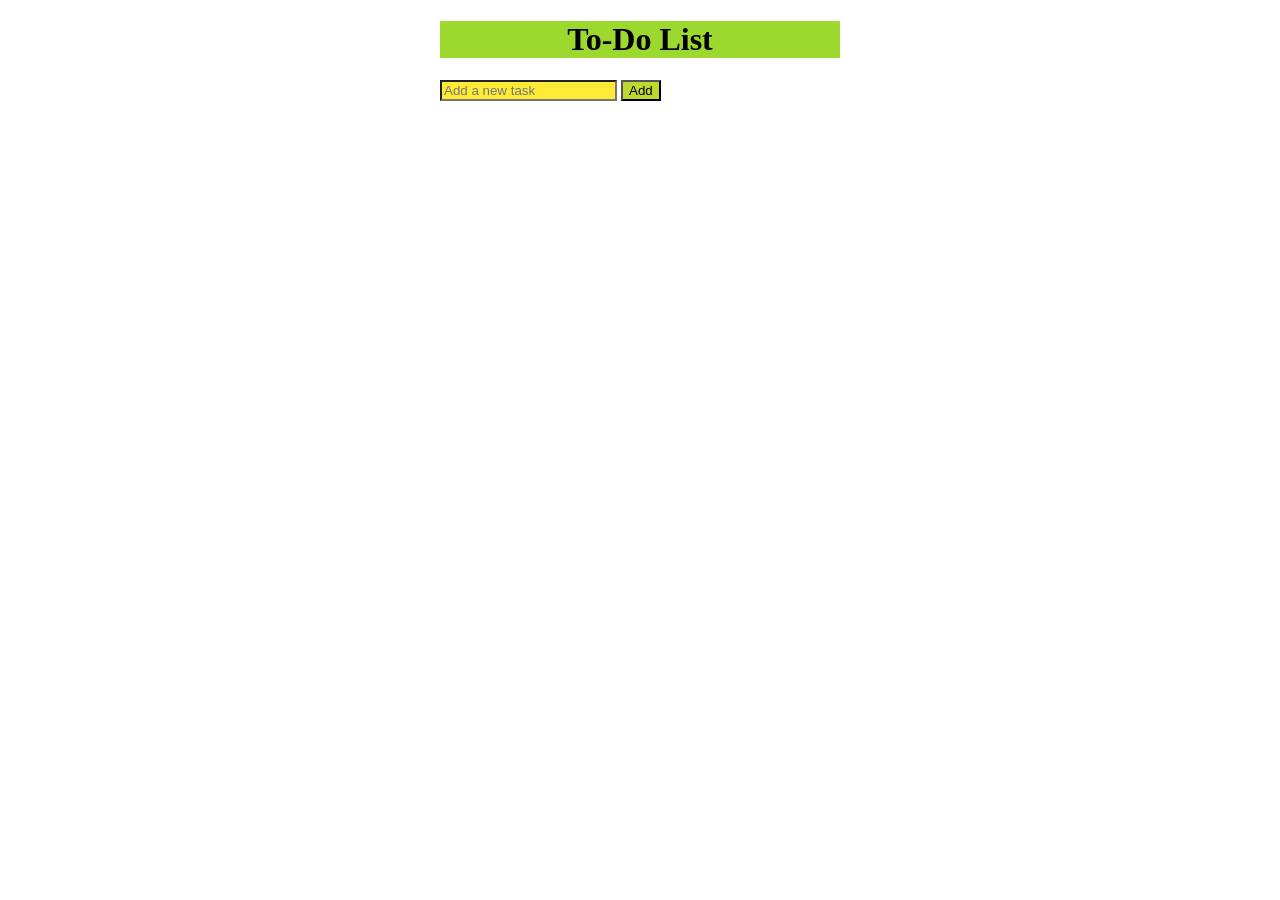
<file: index.html>
<!DOCTYPE html>
<html lang="en">
<head>
    <meta charset="UTF-8">
    <meta name="viewport" content="width=device-width, initial-scale=1.0">
    <title>To-Do List App</title>
    <style>
        body {
            font-family: cursive;
            background-image: url("https://static.vecteezy.com/system/resources/previews/006/980/007/original/light-purple-low-poly-cover-vector.jpg")
        }
        #app {
            max-width: 400px;
            margin: 0 auto;
        }

        h1{
            background-color: #9dd82f;
            text-align: center;
        }

        ul {
            list-style-type: none;
            padding: 0;
        }

        li {
            display: flex;
            justify-content: space-between;
            align-items: center;
            padding: 10px;
            border: 1px solid #cccccc;
            margin: 5px 0;

            margin: 5px 0;
        }

        .delete-button {
            background-color: #ff4136;
            color: white;
            border: none;
            padding: 5px 10px;
            cursor: pointer;
        }

        .delete-button:hover {
            background-color: #84d82f;
        }
        input{
            background-color: #ffeb36;
        }

        button{
            background-color: #bfd82f;
        }
    </style>
</head>


       
<body>
    <div id="app">
        <h1>To-Do List</h1>
        <input type="text" id="taskInput" placeholder="Add a new task">
        <button onclick="addTask()">Add</button>
        <ul id="taskList"></ul>
    </div>

    <script>
        const taskInput = document.getElementById('taskInput');
        const taskList = document.getElementById('taskList');

        // Function to add a new task
        function addTask() {
            const taskText = taskInput.value.trim();

            if (taskText !== '') {
                const listItem = document.createElement('li');
                listItem.innerHTML = `
                    ${taskText}
                    <button class="delete-button" onclick="removeTask(this)">Delete</button>
                `;
                taskList.appendChild(listItem);
                taskInput.value = '';
            }
        }

        // Function to remove a task
        function removeTask(button) {
            const listItem = button.parentElement;
            taskList.removeChild(listItem);
        }

        // Event listener for Enter key press in the input field
        taskInput.addEventListener('keyup', function (event) {
            if (event.key === 'Enter') {
                addTask();
            }
        });
    </script>
</body>
</html>
</file>
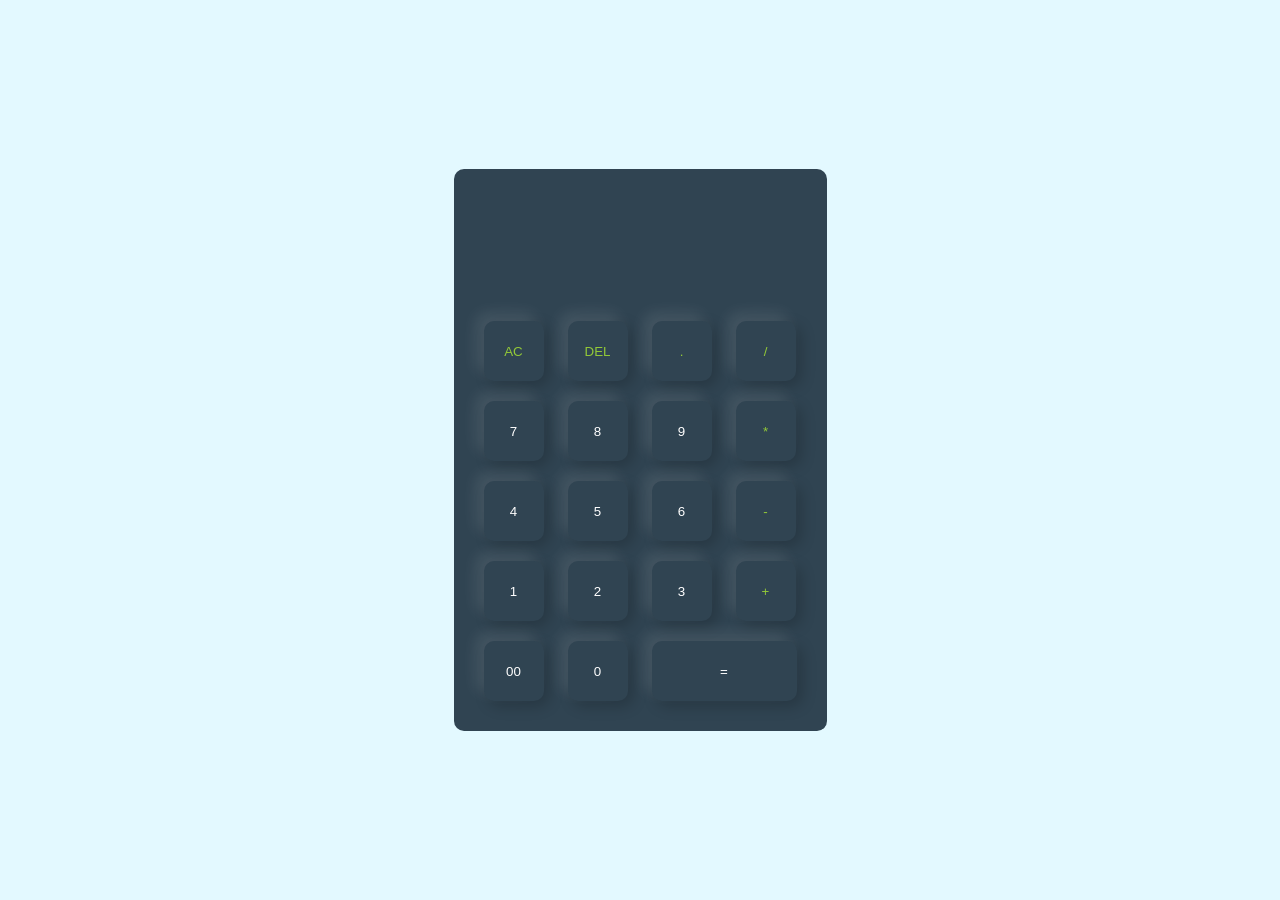
<file: calculator/index.html>
<!DOCTYPE html>
<html lang="en">
<head>
    <meta charset="UTF-8">
    <meta name="viewport" content="width=device-width, initial-scale=1.0">
    <title>Calculator</title>
    <link rel="Stylesheet" href="style.css">
    
</head>
<body>
    <div class="Container">

        <div class="Calculator">
            <form>
                <div class="display">
                 <input type="text"  name="display">
                </div>
                <div>
                    <input type="button" value="AC" onclick="display.value ='' " class="operator">
                    <input type="button" value="DEL" onclick="display.value = display.value.toString().slice(0,-1) "  class="operator">
                    <input type="button" value="." onclick="display.value +='.' "  class="operator">
                    <input type="button" value="/" onclick="display.value +='/' "  class="operator">
                   </div>

                   <div>
                    <input type="button" value="7" onclick="display.value +='7' ">
                    <input type="button" value="8"  onclick="display.value +='8' ">
                    <input type="button" value="9"  onclick="display.value +='9' ">
                    <input type="button" value="*"  onclick="display.value +='*' "  class="operator">
                   </div>
                   <div>
                    <input type="button" value="4"  onclick="display.value +='4' ">
                    <input type="button" value="5"  onclick="display.value +='5' ">
                    <input type="button" value="6"  onclick="display.value +='6' ">
                    <input type="button" value="-"  onclick="display.value +='-' "  class="operator">
                   </div>
                   <div>
                    <input type="button" value="1"  onclick="display.value +='1' ">
                    <input type="button" value="2" onclick="display.value +='2' ">
                    <input type="button" value="3" onclick="display.value +='3' ">
                    <input type="button" value="+" onclick="display.value +='+' "  class="operator">
                   </div>

                   <div>
                    <input type="button" value="00" onclick="display.value +='00' ">
                    <input type="button" value="0" onclick="display.value +='0' ">
                    <input type="button" value="=" class="equal" onclick="display.value = eval(display.value)" 
                     class="equal  operator" >
                    
                   </div>





            </form>
        </div>
    </div>
            
        
</body>
</html>
</file>
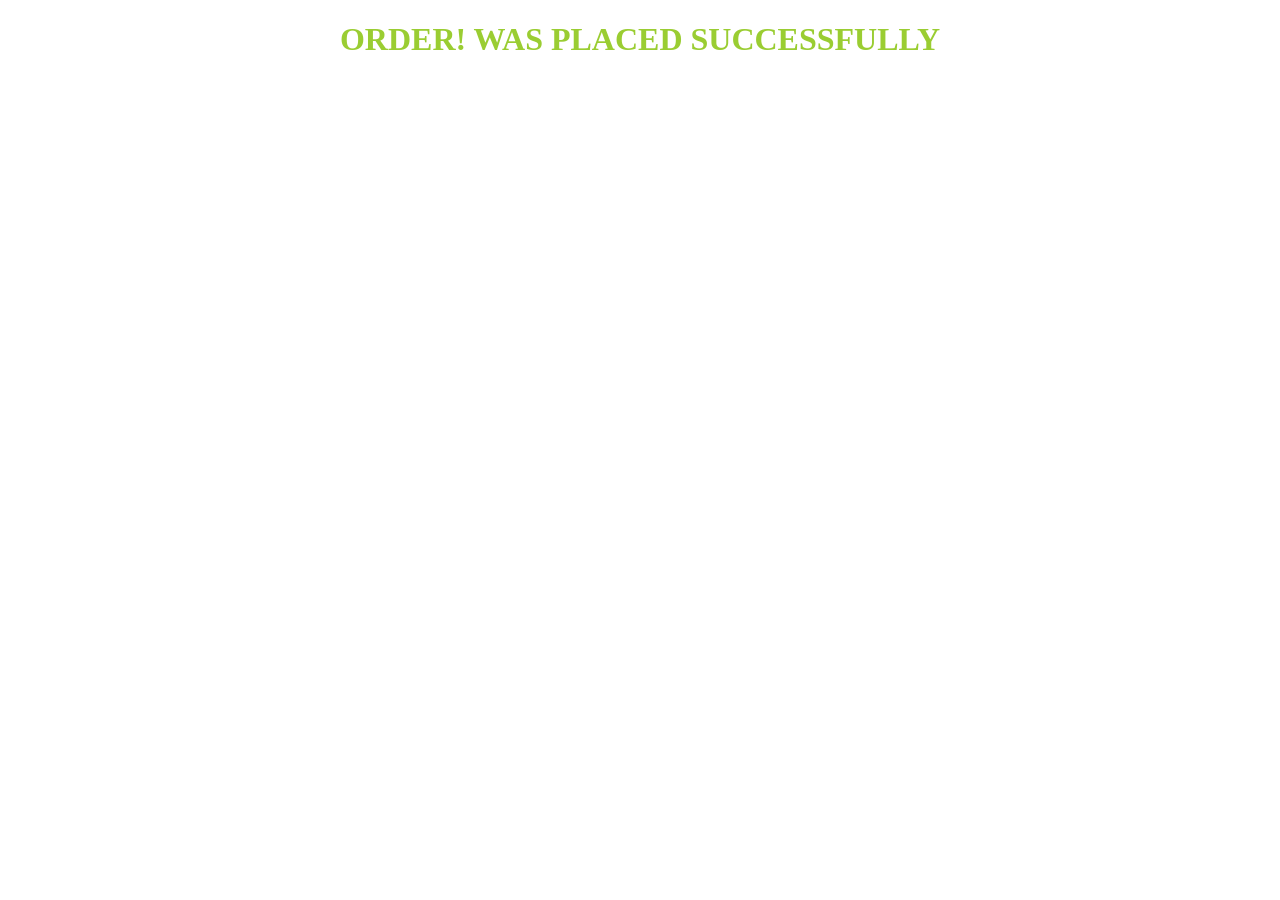
<file: order.html>
<!DOCTYPE html>
<html lang="en">
<head>
    <meta charset="UTF-8">
    <meta name="viewport" content="width=device-width, initial-scale=1.0">
    <title>Document</title>
    <style>
h1{
    text-align: center;
    color:yellowgreen;
    text-decoration: solid;
}
body{
    background-image: url("https://i0.wp.com/www.melbournecurrencyexchange.com/wp-content/uploads/order-confirmed.png?resize=500%2C500&ssl=1");
    background-repeat: no-repeat;
     background-color:white;
    background-size: cover;
    
    }
        </style>   

</head>

<body>
    <h1> ORDER! WAS PLACED SUCCESSFULLY</h1>
</body>
</html>
</file>
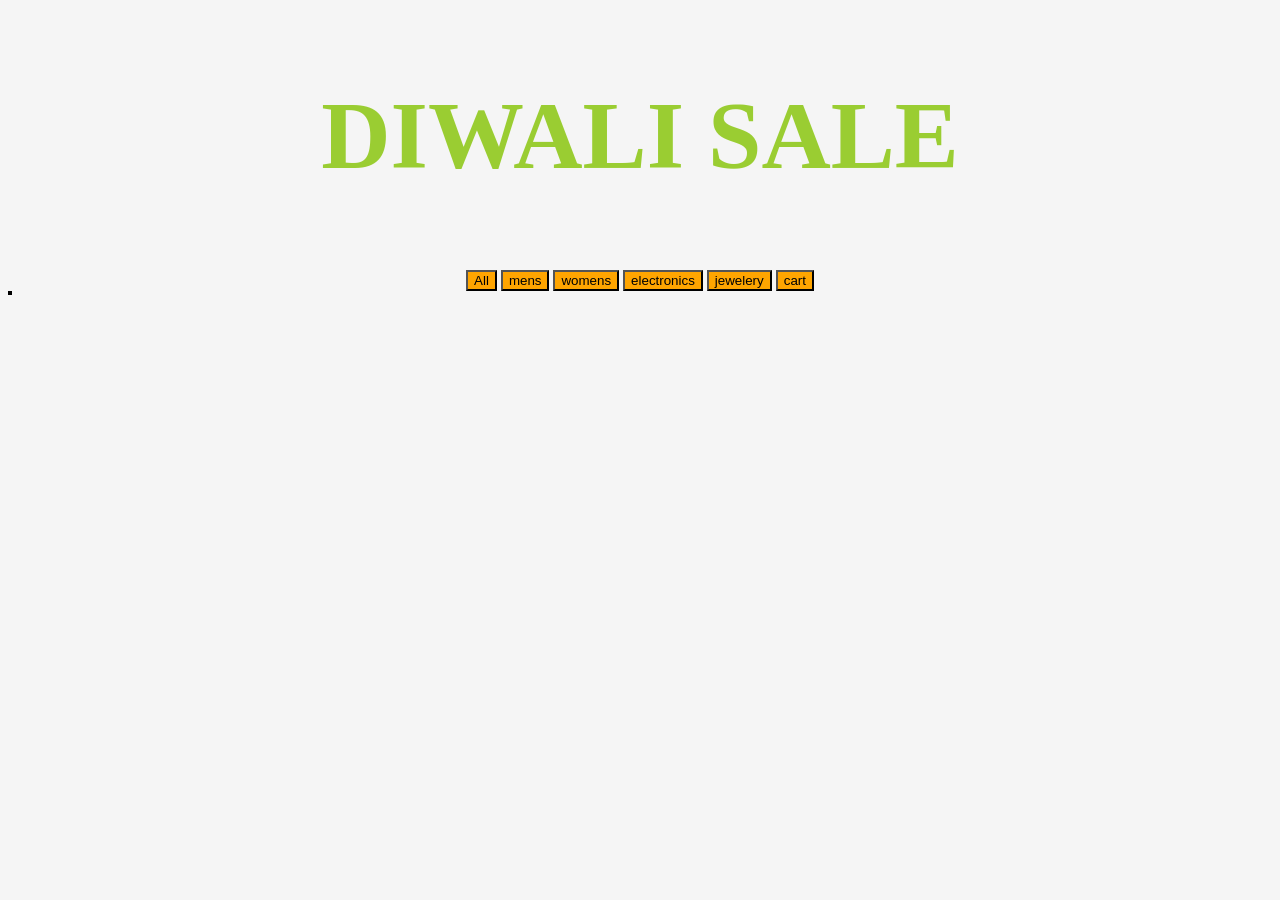
<file: shoping1.html>
<!DOCTYPE html>
<html lang="en">
<head>
    <meta charset="UTF-8">
    <meta name="viewport" content="width=device-width, initial-scale=1.0">
    <title>Document</title>
    <style>
    table, tr, td {
      border: 2px solid black;
    }
     body{
      background-color:rgb(245, 245, 245);
      background-image: url("https://t3.ftcdn.net/jpg/01/17/33/22/360_F_117332203_ekwDZkViF6M3itApEFRIH4844XjJ7zEb.jpg");
    background-size: cover;
    color: white;
     }
    nav{
      
      color: yellowgreen;
       font-size: 500%;
       }

   div{
    text-align: center;
    
   }
   h1{
    text-align: center;
    font-size:larger;
   }
    </style>
</head>
<body>
  <nav>
    <h1>DIWALI SALE</h1>
  </nav>
  
  <div>
        <button id="a1">All </button>
        <button id="a2">mens</button>
        <button id="a3"> womens</button>
        <button id="a4">electronics</button>
        <button id="a5">jewelery</button>
        <button id="a6">cart</button>
      
              </div>
        <table></table>

    <script>

let table=document.getElementsByTagName("table")
    var arr=[
    {
    "id":1,
    "title":"Fjallraven - Foldsack No. 1 Backpack, Fits 15 Laptops",
    "price":109.95,
    "description":"Your perfect pack for everyday use and walks in the forest. Stash your laptop (up to 15 inches) in the padded sleeve, your everyday",
    "category":"men's clothing",
    "image":"https://fakestoreapi.com/img/81fPKd-2AYL._AC_SL1500_.jpg",
    "rating":{
    "rate":3.9,
    "count":120
    }
    },
    {
    "id":2,
    "title":"Mens Casual Premium Slim Fit T-Shirts ",
    "price":22.3,
    "description":"Slim-fitting style, contrast raglan long sleeve, three-button henley placket, light weight & soft fabric for breathable and comfortable wearing. And Solid stitched shirts with round neck made for durability and a great fit for casual fashion wear and diehard baseball fans. The Henley style round neckline includes a three-button placket.",
    "category":"men's clothing",
    "image":"https://fakestoreapi.com/img/71-3HjGNDUL._AC_SY879._SX._UX._SY._UY_.jpg",
    "rating":{
    "rate":4.1,
    "count":259
    }
    },
    {
    "id":3,
    "title":"Mens Cotton Jacket",
    "price":55.99,
    "description":"great outerwear jackets for Spring/Autumn/Winter, suitable for many occasions, such as working, hiking, camping, mountain/rock climbing, cycling, traveling or other outdoors. Good gift choice for you or your family member. A warm hearted love to Father, husband or son in this thanksgiving or Christmas Day.",
    "category":"men's clothing",
    "image":"https://fakestoreapi.com/img/71li-ujtlUL._AC_UX679_.jpg",
    "rating":{
    "rate":4.7,
    "count":500
    }
    },
    {
    "id":4,
    "title":"Mens Casual Slim Fit",
    "price":15.99,
    "description":"The color could be slightly different between on the screen and in practice. / Please note that body builds vary by person, therefore, detailed size information should be reviewed below on the product description.",
    "category":"men's clothing",
    "image":"https://fakestoreapi.com/img/71YXzeOuslL._AC_UY879_.jpg",
    "rating":{
    "rate":2.1,
    "count":430
    }
    },
    {
    "id":5,
    "title":"John Hardy Women's Legends Naga Gold & Silver Dragon Station Chain Bracelet",
    "price":695,
    "description":"From our Legends Collection, the Naga was inspired by the mythical water dragon that protects the ocean's pearl. Wear facing inward to be bestowed with love and abundance, or outward for protection.",
    "category":"jewelery",
    "image":"https://fakestoreapi.com/img/71pWzhdJNwL._AC_UL640_QL65_ML3_.jpg",
    "rating":{
    "rate":4.6,
    "count":400
    }
    },
    {
    "id":6,
    "title":"Solid Gold Petite Micropave ",
    "price":168,
    "description":"Satisfaction Guaranteed. Return or exchange any order within 30 days.Designed and sold by Hafeez Center in the United States. Satisfaction Guaranteed. Return or exchange any order within 30 days.",
    "category":"jewelery",
    "image":"https://fakestoreapi.com/img/61sbMiUnoGL._AC_UL640_QL65_ML3_.jpg",
    "rating":{
    "rate":3.9,
    "count":70
    }
    },
    {
    "id":7,
    "title":"White Gold Plated Princess",
    "price":9.99,
    "description":"Classic Created Wedding Engagement Solitaire Diamond Promise Ring for Her. Gifts to spoil your love more for Engagement, Wedding, Anniversary, Valentine's Day...",
    "category":"jewelery",
    "image":"https://fakestoreapi.com/img/71YAIFU48IL._AC_UL640_QL65_ML3_.jpg",
    "rating":{
    "rate":3,
    "count":400
    }
    },
    {
    "id":8,
    "title":"Pierced Owl Rose Gold Plated Stainless Steel Double",
    "price":10.99,
    "description":"Rose Gold Plated Double Flared Tunnel Plug Earrings. Made of 316L Stainless Steel",
    "category":"jewelery",
    "image":"https://fakestoreapi.com/img/51UDEzMJVpL._AC_UL640_QL65_ML3_.jpg",
    "rating":{
    "rate":1.9,
    "count":100
    }
    },
    {
    "id":9,
    "title":"WD 2TB Elements Portable External Hard Drive - USB 3.0 ",
    "price":64,
    "description":"USB 3.0 and USB 2.0 Compatibility Fast data transfers Improve PC Performance High Capacity; Compatibility Formatted NTFS for Windows 10, Windows 8.1, Windows 7; Reformatting may be required for other operating systems; Compatibility may vary depending on user’s hardware configuration and operating system",
    "category":"electronics",
    "image":"https://fakestoreapi.com/img/61IBBVJvSDL._AC_SY879_.jpg",
    "rating":{
    "rate":3.3,
    "count":203
    }
    },
    {
    "id":10,
    "title":"SanDisk SSD PLUS 1TB Internal SSD - SATA III 6 Gb/s",
    "price":109,
    "description":"Easy upgrade for faster boot up, shutdown, application load and response (As compared to 5400 RPM SATA 2.5” hard drive; Based on published specifications and internal benchmarking tests using PCMark vantage scores) Boosts burst write performance, making it ideal for typical PC workloads The perfect balance of performance and reliability Read/write speeds of up to 535MB/s/450MB/s (Based on internal testing; Performance may vary depending upon drive capacity, host device, OS and application.)",
    "category":"electronics",
    "image":"https://fakestoreapi.com/img/61U7T1koQqL._AC_SX679_.jpg",
    "rating":{
    "rate":2.9,
    "count":470
    }
    },
    {
    "id":11,
    "title":"Silicon Power 256GB SSD 3D NAND A55 SLC Cache Performance Boost SATA III 2.5",
    "price":109,
    "description":"3D NAND flash are applied to deliver high transfer speeds Remarkable transfer speeds that enable faster bootup and improved overall system performance. The advanced SLC Cache Technology allows performance boost and longer lifespan 7mm slim design suitable for Ultrabooks and Ultra-slim notebooks. Supports TRIM command, Garbage Collection technology, RAID, and ECC (Error Checking & Correction) to provide the optimized performance and enhanced reliability.",
    "category":"electronics",
    "image":"https://fakestoreapi.com/img/71kWymZ+c+L._AC_SX679_.jpg",
    "rating":{
    "rate":4.8,
    "count":319
    }
    },
    {
    "id":12,
    "title":"WD 4TB Gaming Drive Works with Playstation 4 Portable External Hard Drive",
    "price":114,
    "description":"Expand your PS4 gaming experience, Play anywhere Fast and easy, setup Sleek design with high capacity, 3-year manufacturer's limited warranty",
    "category":"electronics",
    "image":"https://fakestoreapi.com/img/61mtL65D4cL._AC_SX679_.jpg",
    "rating":{
    "rate":4.8,
    "count":400
    }
    },
    {
    "id":13,
    "title":"Acer SB220Q bi 21.5 inches Full HD (1920 x 1080) IPS Ultra-Thin",
    "price":599,
    "description":"21. 5 inches Full HD (1920 x 1080) widescreen IPS display And Radeon free Sync technology. No compatibility for VESA Mount Refresh Rate: 75Hz - Using HDMI port Zero-frame design | ultra-thin | 4ms response time | IPS panel Aspect ratio - 16: 9. Color Supported - 16. 7 million colors. Brightness - 250 nit Tilt angle -5 degree to 15 degree. Horizontal viewing angle-178 degree. Vertical viewing angle-178 degree 75 hertz",
    "category":"electronics",
    "image":"https://fakestoreapi.com/img/81QpkIctqPL._AC_SX679_.jpg",
    "rating":{
    "rate":2.9,
    "count":250
    }
    },
    {
    "id":14,
    "title":"Samsung 49-Inch CHG90 144Hz Curved Gaming Monitor (LC49HG90DMNXZA) – Super Ultrawide Screen QLED ",
    "price":999.99,
    "description":"49 INCH SUPER ULTRAWIDE 32:9 CURVED GAMING MONITOR with dual 27 inch screen side by side QUANTUM DOT (QLED) TECHNOLOGY, HDR support and factory calibration provides stunningly realistic and accurate color and contrast 144HZ HIGH REFRESH RATE and 1ms ultra fast response time work to eliminate motion blur, ghosting, and reduce input lag",
    "category":"electronics",
    "image":"https://fakestoreapi.com/img/81Zt42ioCgL._AC_SX679_.jpg",
    "rating":{
    "rate":2.2,
    "count":140
    }
    },
    {
    "id":15,
    "title":"BIYLACLESEN Women's 3-in-1 Snowboard Jacket Winter Coats",
    "price":56.99,
    "description":"Note:The Jackets is US standard size, Please choose size as your usual wear Material: 100% Polyester; Detachable Liner Fabric: Warm Fleece. Detachable Functional Liner: Skin Friendly, Lightweigt and Warm.Stand Collar Liner jacket, keep you warm in cold weather. Zippered Pockets: 2 Zippered Hand Pockets, 2 Zippered Pockets on Chest (enough to keep cards or keys)and 1 Hidden Pocket Inside.Zippered Hand Pockets and Hidden Pocket keep your things secure. Humanized Design: Adjustable and Detachable Hood and Adjustable cuff to prevent the wind and water,for a comfortable fit. 3 in 1 Detachable Design provide more convenience, you can separate the coat and inner as needed, or wear it together. It is suitable for different season and help you adapt to different climates",
    "category":"women's clothing",
    "image":"https://fakestoreapi.com/img/51Y5NI-I5jL._AC_UX679_.jpg",
    "rating":{
    "rate":2.6,
    "count":235
    }
    },
    {
    "id":16,
    "title":"Lock and Love Women's Removable Hooded Faux Leather Moto Biker Jacket",
    "price":29.95,
    "description":"100% POLYURETHANE(shell) 100% POLYESTER(lining) 75% POLYESTER 25% COTTON (SWEATER), Faux leather material for style and comfort / 2 pockets of front, 2-For-One Hooded denim style faux leather jacket, Button detail on waist / Detail stitching at sides, HAND WASH ONLY / DO NOT BLEACH / LINE DRY / DO NOT IRON",
    "category":"women's clothing",
    "image":"https://fakestoreapi.com/img/81XH0e8fefL._AC_UY879_.jpg",
    "rating":{
    "rate":2.9,
    "count":340
    }
    },
    {
    "id":17,
    "title":"Rain Jacket Women Windbreaker Striped Climbing Raincoats",
    "price":39.99,
    "description":"Lightweight perfet for trip or casual wear---Long sleeve with hooded, adjustable drawstring waist design. Button and zipper front closure raincoat, fully stripes Lined and The Raincoat has 2 side pockets are a good size to hold all kinds of things, it covers the hips, and the hood is generous but doesn't overdo it.Attached Cotton Lined Hood with Adjustable Drawstrings give it a real styled look.",
    "category":"women's clothing",
    "image":"https://fakestoreapi.com/img/71HblAHs5xL._AC_UY879-2_.jpg",
    "rating":{
    "rate":3.8,
    "count":679
    }
    },
    {
    "id":18,
    "title":"MBJ Women's Solid Short Sleeve Boat Neck V ",
    "price":9.85,
    "description":"95% RAYON 5% SPANDEX, Made in USA or Imported, Do Not Bleach, Lightweight fabric with great stretch for comfort, Ribbed on sleeves and neckline / Double stitching on bottom hem",
    "category":"women's clothing",
    "image":"https://fakestoreapi.com/img/71z3kpMAYsL._AC_UY879_.jpg",
    "rating":{
    "rate":4.7,
    "count":130
    }
    },
    {
    "id":19,
    "title":"Opna Women's Short Sleeve Moisture",
    "price":7.95,
    "description":"100% Polyester, Machine wash, 100% cationic polyester interlock, Machine Wash & Pre Shrunk for a Great Fit, Lightweight, roomy and highly breathable with moisture wicking fabric which helps to keep moisture away, Soft Lightweight Fabric with comfortable V-neck collar and a slimmer fit, delivers a sleek, more feminine silhouette and Added Comfort",
    "category":"women's clothing",
    "image":"https://fakestoreapi.com/img/51eg55uWmdL._AC_UX679_.jpg",
    "rating":{
    "rate":4.5,
    "count":146
    }
    },
    {
    "id":20,
    "title":"DANVOUY Womens T Shirt Casual Cotton Short",
    "price":12.99,
    "description":"95%Cotton,5%Spandex, Features: Casual, Short Sleeve, Letter Print,V-Neck,Fashion Tees, The fabric is soft and has some stretch., Occasion: Casual/Office/Beach/School/Home/Street. Season: Spring,Summer,Autumn,Winter.",
    "category":"women's clothing",
    "image":"https://fakestoreapi.com/img/61pHAEJ4NML._AC_UX679_.jpg",
    "rating":{
    "rate":3.6,
    "count":145
    }
    }
  ]
  
  let btn1=document.getElementById("a1")
  btn1.style.backgroundColor="orange"
  btn1.addEventListener("click",()=>{
    add()
    display(arr)
  })

  let btn2=document.getElementById("a2")
  btn2.style.backgroundColor="orange"
  btn2.addEventListener("click",()=>{
     a=[];
    for(i=0;i<arr.length;i++){
        if(arr[i].category=="men's clothing"){
            a.push(arr[i])
        }
    }
    add()
    display(a);
  })


  let btn3=document.getElementById("a3")
  btn3.style.backgroundColor="orange"
  btn3.addEventListener("click",()=>{
     b=[];
    for(i=0;i<arr.length;i++){
        if(arr[i].category=="women's clothing"){
        b.push(arr[i])
    }
}
  add()
  display(b)
  })

 
  let btn4=document.getElementById("a4")
  btn4.style.backgroundColor="orange"
  btn4.addEventListener("click",()=>{
     c=[];
    for(i=0;i<arr.length;i++){
        if(arr[i].category=="electronics"){
        c.push(arr[i])
        }
    }
    add()
    display(c);
  })

  let btn5=document.getElementById("a5")
  btn5.style.backgroundColor="orange"
  btn5.addEventListener("click",()=>{
    d=[];
    for(i=0;i<arr.length;i++){
        if(arr[i].category=="jewelery"){
            d.push(arr[i])
        }
    }
add()
display(d);
  })

  let btn6=document.getElementById("a6")
  btn6.style.backgroundColor="orange"
  btn6.addEventListener("click",()=>{
    window.location.assign("./addtocart.html")
  })
function add(){
table[0].innerText=""
}


let storage=[]
function display(vall){
vall.map((val,ind,arr)=>{
 
let trcreate=document.createElement("tr")
let tdcreate=document.createElement("td")

tdcreate.innerText=val.id
trcreate.appendChild(tdcreate)

let tdcreate1=document.createElement("td")
tdcreate1.innerText=val.title
trcreate.appendChild(tdcreate1)


let tdcreate2=document.createElement("td")
tdcreate2.innerText=val.price
trcreate.appendChild(tdcreate2)


let tdcreate3=document.createElement("td")
tdcreate3.innerText=val.description
trcreate.appendChild(tdcreate3)


let tdcreate4=document.createElement("td")
tdcreate4.innerText=val.category
trcreate.appendChild(tdcreate4)

let tdcreate5=document.createElement("td")
let imgcreate=document.createElement("img")
imgcreate.setAttribute("src",val.image);
imgcreate.style.width="200px"
imgcreate.style.height="200px"
tdcreate5.appendChild(imgcreate)
trcreate.appendChild(tdcreate5)

let tdcreate6=document.createElement("td")
tdcreate6.innerText=val.rating.count
trcreate.appendChild(tdcreate6)


let tdcreate7=document.createElement("td")
tdcreate7.innerText=val.rating.rate
trcreate.appendChild(tdcreate7)


let tdcreate8=document.createElement("td")
let button1=document.createElement("button")
button1.innerText="see more"
button1.style.backgroundColor="orange"
tdcreate8.appendChild(button1)
trcreate.appendChild(tdcreate8)


button1.addEventListener("click",()=>{
  window.location.assign("./seemore.html")
})

button1.addEventListener("click",()=>{
  localStorage.setItem("see",JSON.stringify(vall[ind]))
})


let tdcreate9=document.createElement("td")
let button2=document.createElement("button")
button2.innerText="addtocart"
button2.style.backgroundColor="orange"
tdcreate9.appendChild(button2)
trcreate.appendChild(tdcreate9)


button2.addEventListener("click",()=>{
  window.location.assign("./addtocart.html")

let val=JSON.parse(localStorage.getItem("cart"))
val!=null?[]:val;
storage.push(vall[ind])

localStorage.setItem("cart",JSON.stringify(storage))

})

table[0].appendChild(trcreate)
})
}


 </script>
</body>
</html>
</file>
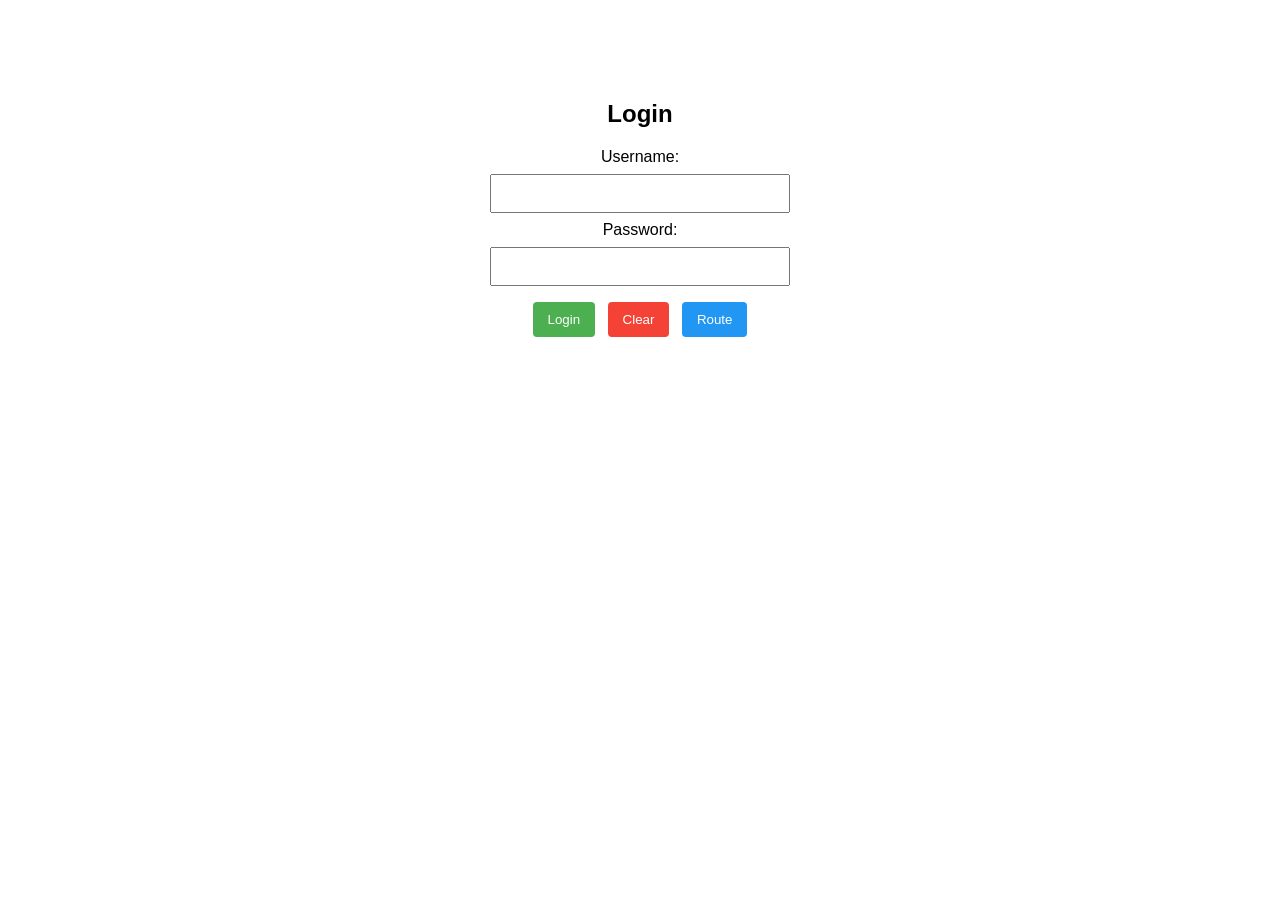
<file: submit.html>
<!DOCTYPE html>
<html lang="en">
<head>
    <meta charset="UTF-8">
    <meta name="viewport" content="width=device-width, initial-scale=1.0">
    <title>Login Page</title>
    <style>
        body {
            font-family: Arial, sans-serif;
            background-color: #f4f4f4;
            text-align: center;
            margin: 100px;
            background-image: url("https://www.partnersindentalhealth.com/wp-content/uploads/layerslider/New-Home-Page-Slider/office-image-580x387.jpg");
            background-repeat: no-repeat;
     background-color:white;
    background-size: cover;
    
    
        }
        form {
            max-width: 300px;
            margin: 0 auto;
        }
        input {
            width: 100%;
            padding: 10px;
            margin: 8px 0;
            box-sizing: border-box;
        }
        button {
            background-color: #4CAF50;
            color: white;
            padding: 10px 15px;
            margin: 8px 4px;
            border: none;
            border-radius: 4px;
            cursor: pointer;
        }
        button:hover {
            background-color: #45a049;
        }
        .clear {
            background-color: #f44336;
        }
        .clear:hover {
            background-color: #d32f2f;
        }
        .route {
            background-color: #2196F3;
        }
        .route:hover {
            background-color: #0b7dda;
        }
        
        
        
            
        
    </style>
</head>
<body>

    <form id="loginForm">
        <h2>Login</h2>
        <label for="username">Username:</label>
        <input type="text" id="username" name="username" required>

        <label for="password">Password:</label>
        <input type="password" id="password" name="password" required>

        <button type="button" onclick="validateForm()">Login</button>
        <button type="button" class="clear" onclick="clearForm()">Clear</button>
        <button type="button" class="route" onclick="routeToHomePage()">Route</button>
    </form>

    <script>
        function validateForm() {
            var username = document.getElementById('username').value;
            var password = document.getElementById('password').value;

            // Simple validation, you can add more complex checks
            if (username === '' || password === '') {
                alert('Username and password are required');
            } else {
                // In a real scenario, you would send the data to a server for authentication
                alert('Login successful!');
                // You can redirect the user or perform other actions here
            }
        }

        function clearForm() {
            document.getElementById('loginForm').reset();
        }

        function routeToHomePage() {
            // Simulate navigating to the home page
            window.location.assign('./shoping1.html'); // Replace '/home' with the actual URL of your home page
        }
    </script>

</body>
</html>
</file>
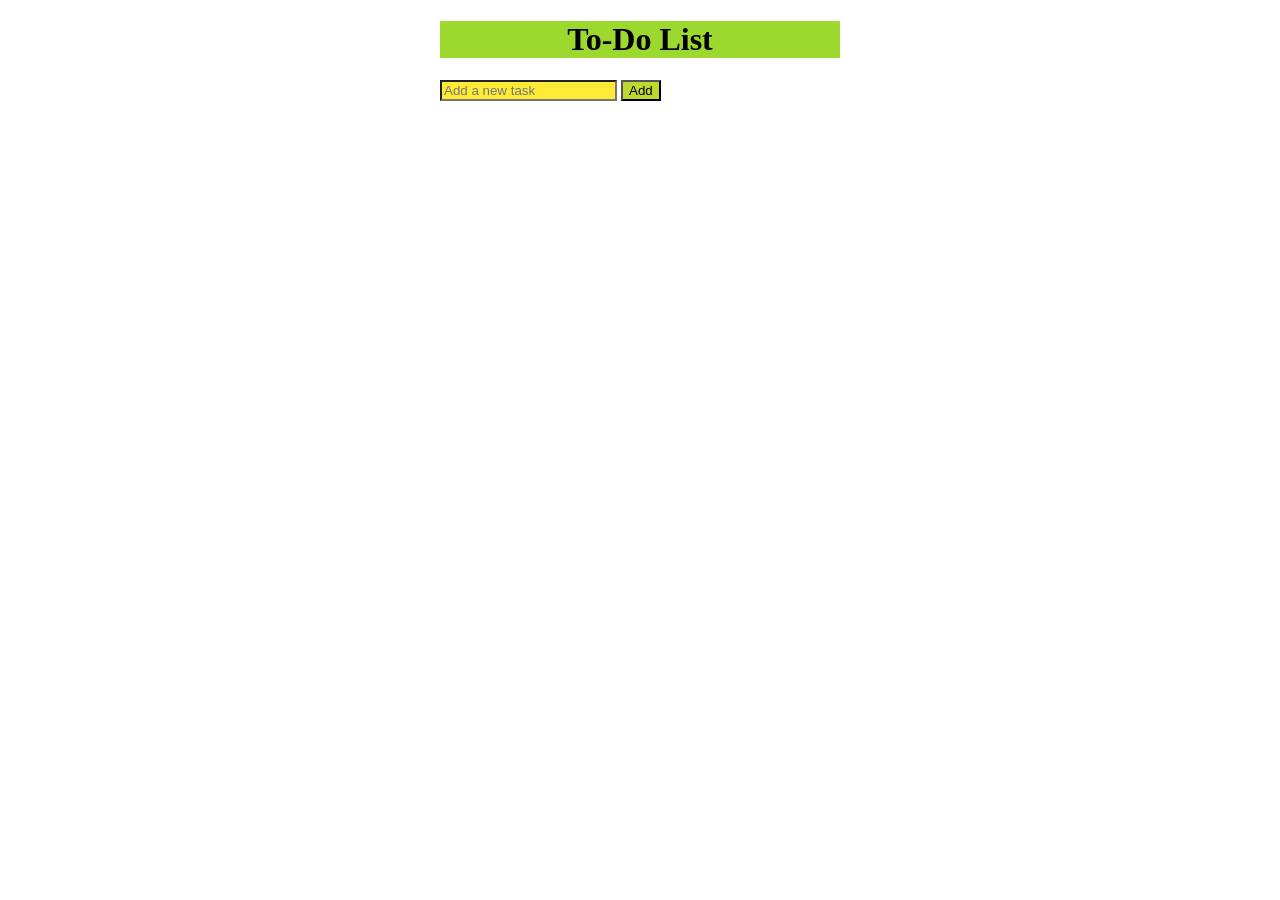
<file: To-Do-List/To-Do-List.html>
<!DOCTYPE html>
<html lang="en">
<head>
    <meta charset="UTF-8">
    <meta name="viewport" content="width=device-width, initial-scale=1.0">
    <title>To-Do List App</title>
    <style>
        body {
            font-family: cursive;
            background-image: url("https://i.pinimg.com/originals/0a/2b/cc/0a2bcc34192c58e682cf384e6bd6bb47.jpg")
        }
        #app {
            max-width: 400px;
            margin: 0 auto;
        }

        h1{
            background-color: #9dd82f;
            text-align: center;
        }

        ul {
            list-style-type: none;
            padding: 0;
        }

        li {
            display: flex;
            justify-content: space-between;
            align-items: center;
            padding: 10px;
            border: 1px solid #cccccc;
            margin: 5px 0;

            margin: 5px 0;
        }

        .delete-button {
            background-color: #ff4136;
            color: white;
            border: none;
            padding: 5px 10px;
            cursor: pointer;
        }

        .delete-button:hover {
            background-color: #84d82f;
        }
        input{
            background-color: #ffeb36;
        }

        button{
            background-color: #bfd82f;
        }
    </style>
</head>


       
<body>
    <div id="app">
        <h1>To-Do List</h1>
        <input type="text" id="taskInput" placeholder="Add a new task">
        <button onclick="addTask()">Add</button>
        <ul id="taskList"></ul>
    </div>

    <script>
        const taskInput = document.getElementById('taskInput');
        const taskList = document.getElementById('taskList');

        // Function to add a new task
        function addTask() {
            const taskText = taskInput.value.trim();

            if (taskText !== '') {
                const listItem = document.createElement('li');
                listItem.innerHTML = `
                    ${taskText}
                    <button class="delete-button" onclick="removeTask(this)">Delete</button>
                `;
                taskList.appendChild(listItem);
                taskInput.value = '';
            }
        }

        // Function to remove a task
        function removeTask(button) {
            const listItem = button.parentElement;
            taskList.removeChild(listItem);
        }

        // Event listener for Enter key press in the input field
        taskInput.addEventListener('keyup', function (event) {
            if (event.key === 'Enter') {
                addTask();
            }
        });
    </script>
</body>
</html>
</file>
<file: calculator/style.css>
*,
*::before,
*::after{
    margin: 0;
}

.Container{
    width: 100%;
    height: 100vh;
    background: #e3f9ff;
    display: flex;
    align-items: center;
    justify-content: center;
}
.Calculator{
    background: #304452;
    
    padding: 20px;
    border-radius: 10px;

}
.Calculator form input{
    border: 0;
    outline:0;
    width:60px;
    height:60px;
    border-radius: 10px;
    box-shadow: -8px -8px 15px rgba(255 , 255, 255,0.1), 5px 5px 15px rgba(0 , 0, 0,0.2);
    background: transparent;
    color: white;
    cursor: pointer;
    margin: 10px;
}

form .display{
    display: flex;
    justify-content: flex-end;
    margin: 20px 0;
}

form .display input{
    text-align: right;
    flex:1;
    font-size: 45px;
    box-shadow: none;
}

form input.equal{
    width:145px;

}

form input.operator{
    color: #93c938;
}
</file>
